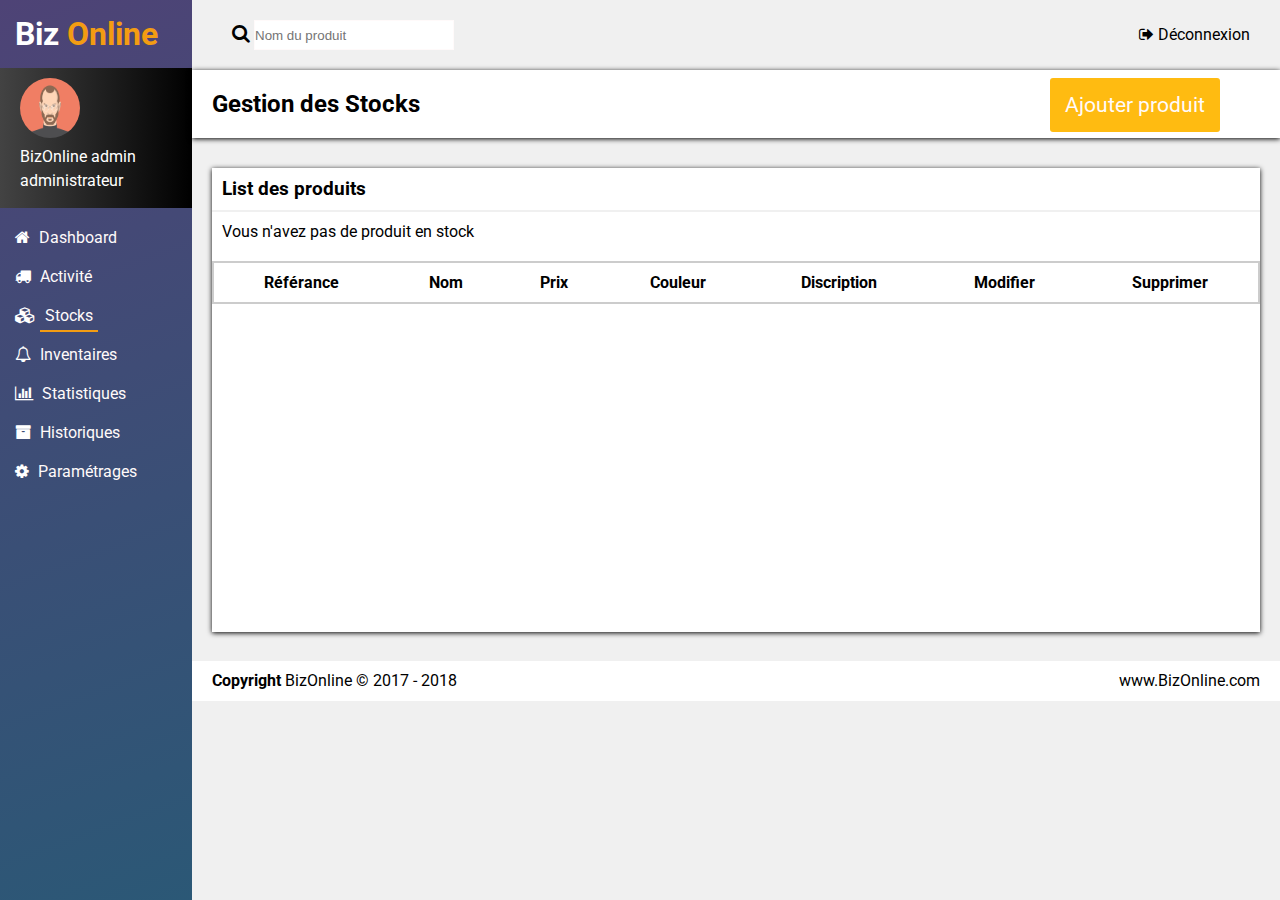
<file: index.html>
<!DOCTYPE html>
<html lang="fr">
    <head>
        <meta charset="UTF-8">
        <title>TP | Gestion des Stocks </title>
        <meta name="viewport" content="width=device-width, initial-scale=1">
        <meta name="description" content="Dashboard Gestion des stocks">
        <link rel="stylesheet" href="assets/css/style.css">
        <link rel="stylesheet" href="https://cdnjs.cloudflare.com/ajax/libs/font-awesome/4.7.0/css/font-awesome.css">
        <link rel="stylesheet" href="https://fonts.googleapis.com/css?family=Roboto:300">
        <script type="text/javascript" src="assets/js/main.js"></script>
    </head>
    <body>
        <!-- header -->
        <header class="header_top">
            <h1>Biz <span>Online</span></h1>
            <div class="avatar">
                <figure>
                    <img src="assets/images/stevejobs-01.jpg" alt="avatar">
                </figure>
                <p>BizOnline admin</p>
                <p>administrateur</p>
            </div>
            <nav>
                <ul>
                    <li><i class="fa fa-home"></i> <a href="#">Dashboard</a></li>
                    <li><i class="fa fa-truck"></i> <a href="#">Activité</a></li>
                    <li><i class="fa fa-cubes"></i> <a class="active" href="#">Stocks</a></li>
                    <li><i class="fa fa-bell-o"></i> <a href="#">Inventaires</a></li>
                    <li><i class="fa fa-bar-chart"></i> <a href="#">Statistiques</a></li>
                    <li><i class="fa fa-archive"></i> <a href="#">Historiques</a></li>
                    <li><i class="fa fa-cog"></i> <a href="#">Paramétrages</a></li>
                </ul>
            </nav>
        </header>

        <!-- wrapper -->
        <div class="wrapper">
            <div class="search_product">
                <label for="search"><i class="fa fa-search" aria-hidden="true"></i></label>
                <input id="search" type="search" placeholder="Nom du produit">
                <div class="disconnect">
                    <i class="fa fa-sign-out" aria-hidden="true"></i>
                    <span>Déconnexion</span>
                </div>
            </div>
            <div class="gst_stock">
                <h2>Gestion des Stocks</h2>
                <a id="show_prod" href="#">Ajouter produit</a>
            </div>
            <!-- modal add product -->
            <div class="modal-content">
                    <h2>Ajouter un Produit</h2>
                    <i class="fa fa-times fa-3x cross" aria-hidden="true"></i>

                <form action="javascript:void(0);" method="post" id="add_product">
                    <label for="product_name">Nom du produit :</label>
                    <input id="product_name" type="text" placeholder=" Ex: toto" required>
                    <br>
                    <label for="product_price">Prix du Produit :</label>
                    <input id="product_price" type="text" placeholder=" Ex: 23 €" required>
                    <br>
                    <label for="product_color">Couleur du Produit :</label>
                    <input id="product_color" type="text" placeholder=" Ex: Rouge">
                    <br>
                    <label for="product_discription">Description du Produit :</label>
                    <textarea id="product_discription" placeholder="Super produit" required></textarea>
                    <br>
                    <input id="send" class="button success" type="submit" value="Ajouter">
                </form>
            </div>

            <!-- modal edit product -->
            <div class="edit_products">
                <h2>Modifier un Produit</h2>
                <i class="fa fa-times fa-3x edit-cross" aria-hidden="true"></i>

                <form action="javascript:void(0);" method="post" id="edit_product">
                    <label for="edit_name">Nom du produit :</label>
                    <input id="edit_name" type="text" placeholder=" Ex: oui oui" required>
                    <br>
                    <label for="edit_price">Prix du Produit :</label>
                    <input id="edit_price" type="text" placeholder=" Ex: 13 €" required>
                    <br>
                    <label for="edit_color">Couleur du Produit :</label>
                    <input id="edit_color" type="text" placeholder=" Ex: Vert">
                    <br>
                    <label for="edit_discription">Description du Produit :</label>
                    <textarea id="edit_discription" placeholder="Super jouet" required></textarea>
                    <br>
                    <input id="edit" class="button modify" type="submit" value="Modifier">
                </form>
            </div>
            <!-- Tableau -->
            <div class="products">
                <h3>List des produits</h3>
                <p id="count"></p>
                <table>
                    <thead>
                        <tr>
                            <th>Référance</th>
                            <th>Nom</th>
                            <th>Prix</th>
                            <th>Couleur</th>
                            <th>Discription</th>
                            <th>Modifier</th>
                            <th>Supprimer</th>
                        </tr>
                    </thead>
                    <tbody id="Product_list">
                    </tbody>
                </table>
            </div>
            <footer>
                <p><strong>Copyright</strong> BizOnline &copy; 2017 - 2018</p>
                <p><a href="#">www.BizOnline.com</a></p>
            </footer>
        </div>
    </body>
</html>
</file>
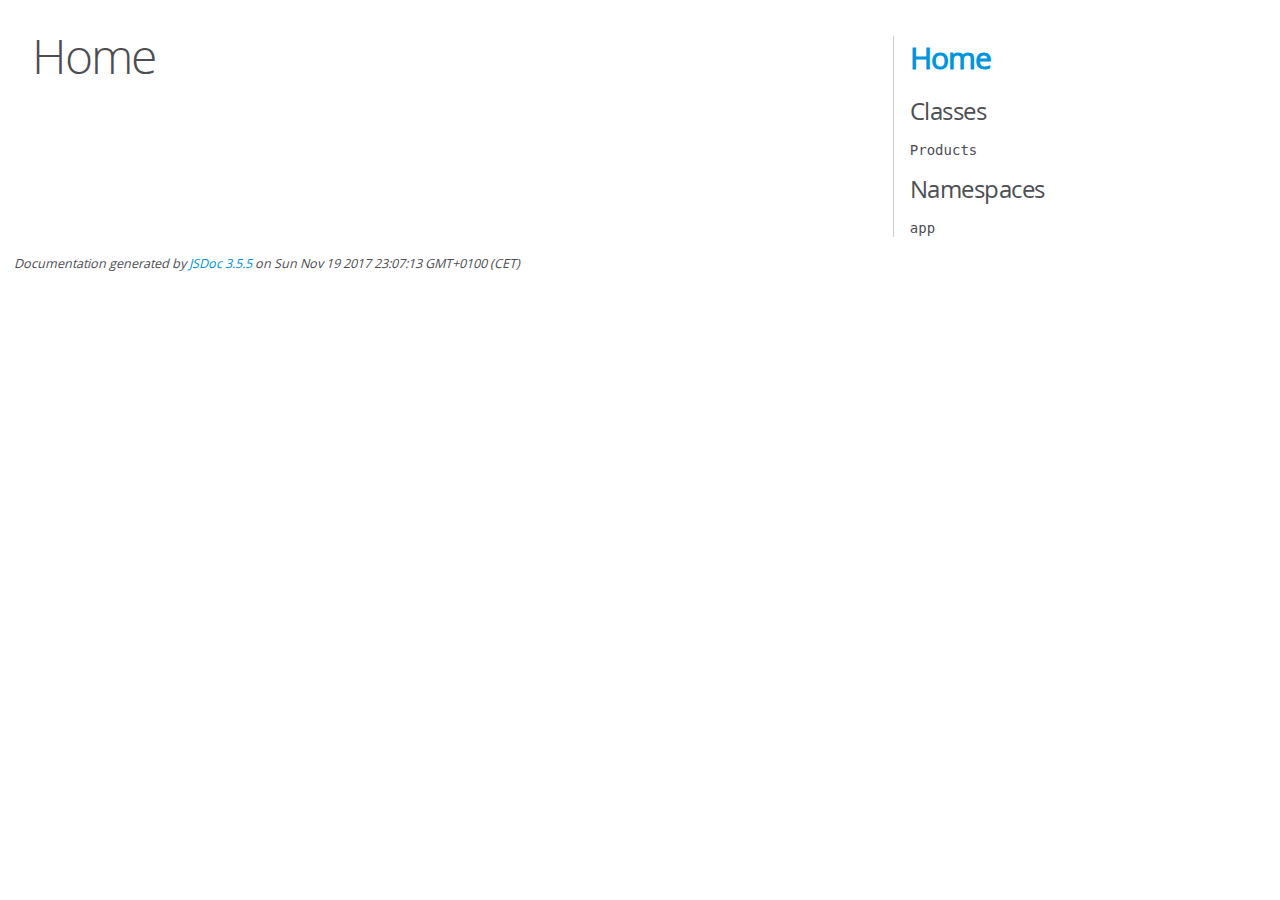
<file: assets/js/doc/index.html>
<!DOCTYPE html>
<html lang="en">
<head>
    <meta charset="utf-8">
    <title>JSDoc: Home</title>

    <script src="scripts/prettify/prettify.js"> </script>
    <script src="scripts/prettify/lang-css.js"> </script>
    <!--[if lt IE 9]>
      <script src="//html5shiv.googlecode.com/svn/trunk/html5.js"></script>
    <![endif]-->
    <link type="text/css" rel="stylesheet" href="styles/prettify-tomorrow.css">
    <link type="text/css" rel="stylesheet" href="styles/jsdoc-default.css">
</head>

<body>

<div id="main">

    <h1 class="page-title">Home</h1>

    



    


    <h3> </h3>










    









</div>

<nav>
    <h2><a href="index.html">Home</a></h2><h3>Classes</h3><ul><li><a href="app.Products.html">Products</a></li></ul><h3>Namespaces</h3><ul><li><a href="app.html">app</a></li></ul>
</nav>

<br class="clear">

<footer>
    Documentation generated by <a href="https://github.com/jsdoc3/jsdoc">JSDoc 3.5.5</a> on Sun Nov 19 2017 23:07:13 GMT+0100 (CET)
</footer>

<script> prettyPrint(); </script>
<script src="scripts/linenumber.js"> </script>
</body>
</html>
</file>
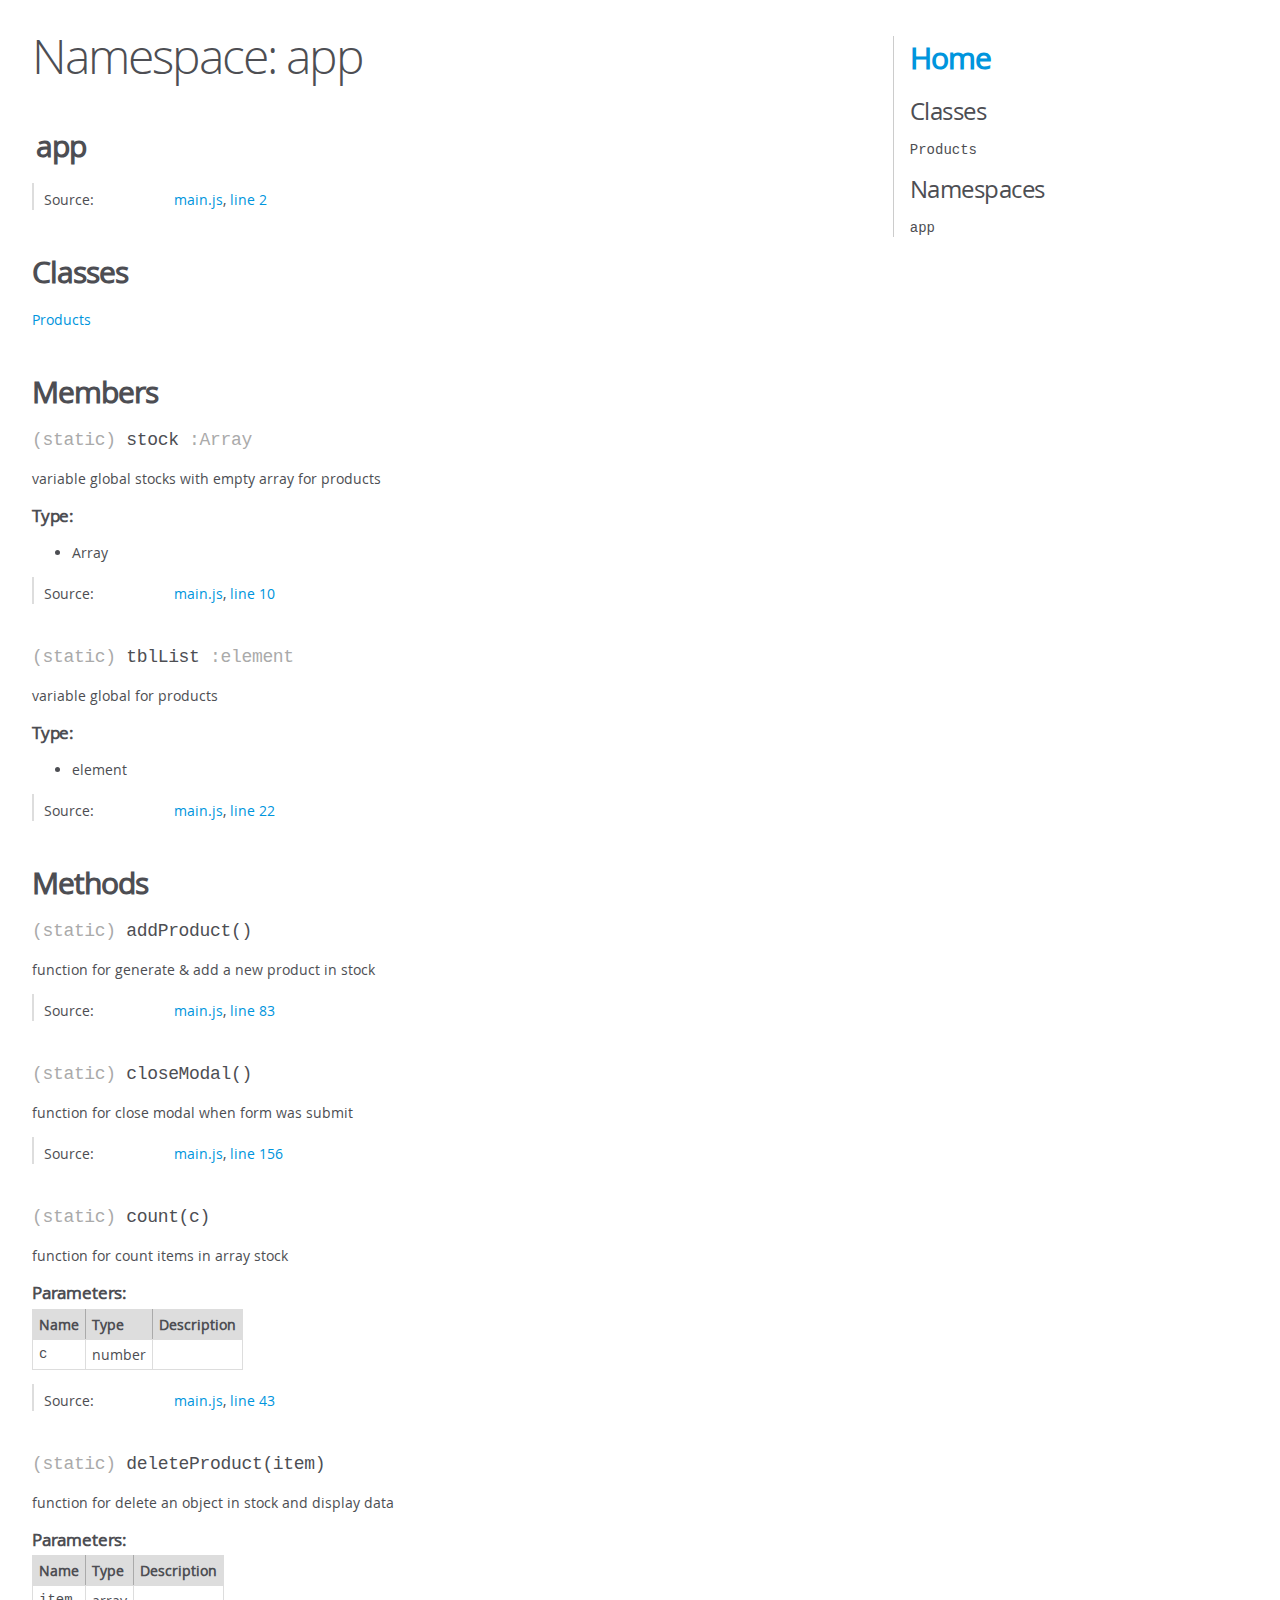
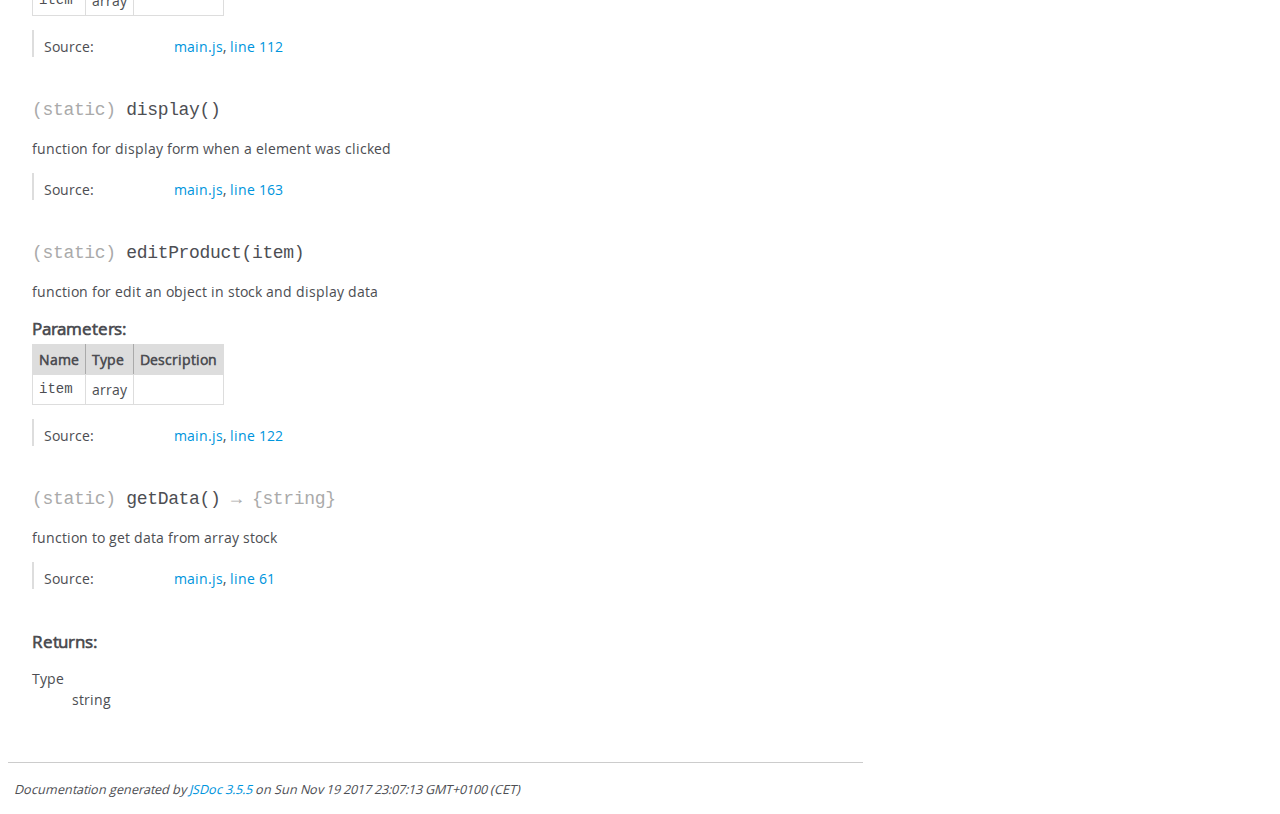
<file: assets/js/doc/app.html>
<!DOCTYPE html>
<html lang="en">
<head>
    <meta charset="utf-8">
    <title>JSDoc: Namespace: app</title>

    <script src="scripts/prettify/prettify.js"> </script>
    <script src="scripts/prettify/lang-css.js"> </script>
    <!--[if lt IE 9]>
      <script src="//html5shiv.googlecode.com/svn/trunk/html5.js"></script>
    <![endif]-->
    <link type="text/css" rel="stylesheet" href="styles/prettify-tomorrow.css">
    <link type="text/css" rel="stylesheet" href="styles/jsdoc-default.css">
</head>

<body>

<div id="main">

    <h1 class="page-title">Namespace: app</h1>

    




<section>

<header>
    
        <h2>app</h2>
        
    
</header>

<article>
    <div class="container-overview">
    
        

        


<dl class="details">

    

    

    

    

    

    

    

    

    

    

    

    

    
    <dt class="tag-source">Source:</dt>
    <dd class="tag-source"><ul class="dummy"><li>
        <a href="main.js.html">main.js</a>, <a href="main.js.html#line2">line 2</a>
    </li></ul></dd>
    

    

    

    
</dl>


        
    
    </div>

    

    

    
        <h3 class="subsection-title">Classes</h3>

        <dl>
            <dt><a href="app.Products.html">Products</a></dt>
            <dd></dd>
        </dl>
    

    

    

    

    
        <h3 class="subsection-title">Members</h3>

        
            
<h4 class="name" id=".stock"><span class="type-signature">(static) </span>stock<span class="type-signature"> :Array</span></h4>




<div class="description">
    variable global stocks with empty array for products
</div>



    <h5>Type:</h5>
    <ul>
        <li>
            
<span class="param-type">Array</span>


        </li>
    </ul>





<dl class="details">

    

    

    

    

    

    

    

    

    

    

    

    

    
    <dt class="tag-source">Source:</dt>
    <dd class="tag-source"><ul class="dummy"><li>
        <a href="main.js.html">main.js</a>, <a href="main.js.html#line10">line 10</a>
    </li></ul></dd>
    

    

    

    
</dl>






        
            
<h4 class="name" id=".tblList"><span class="type-signature">(static) </span>tblList<span class="type-signature"> :element</span></h4>




<div class="description">
    variable global for products
</div>



    <h5>Type:</h5>
    <ul>
        <li>
            
<span class="param-type">element</span>


        </li>
    </ul>





<dl class="details">

    

    

    

    

    

    

    

    

    

    

    

    

    
    <dt class="tag-source">Source:</dt>
    <dd class="tag-source"><ul class="dummy"><li>
        <a href="main.js.html">main.js</a>, <a href="main.js.html#line22">line 22</a>
    </li></ul></dd>
    

    

    

    
</dl>






        
    

    
        <h3 class="subsection-title">Methods</h3>

        
            

    

    
    <h4 class="name" id=".addProduct"><span class="type-signature">(static) </span>addProduct<span class="signature">()</span><span class="type-signature"></span></h4>
    

    



<div class="description">
    function for generate & add a new product in stock
</div>













<dl class="details">

    

    

    

    

    

    

    

    

    

    

    

    

    
    <dt class="tag-source">Source:</dt>
    <dd class="tag-source"><ul class="dummy"><li>
        <a href="main.js.html">main.js</a>, <a href="main.js.html#line83">line 83</a>
    </li></ul></dd>
    

    

    

    
</dl>


















        
            

    

    
    <h4 class="name" id=".closeModal"><span class="type-signature">(static) </span>closeModal<span class="signature">()</span><span class="type-signature"></span></h4>
    

    



<div class="description">
    function for close modal when form was submit
</div>













<dl class="details">

    

    

    

    

    

    

    

    

    

    

    

    

    
    <dt class="tag-source">Source:</dt>
    <dd class="tag-source"><ul class="dummy"><li>
        <a href="main.js.html">main.js</a>, <a href="main.js.html#line156">line 156</a>
    </li></ul></dd>
    

    

    

    
</dl>


















        
            

    

    
    <h4 class="name" id=".count"><span class="type-signature">(static) </span>count<span class="signature">(c)</span><span class="type-signature"></span></h4>
    

    



<div class="description">
    function for count items in array stock
</div>









    <h5>Parameters:</h5>
    

<table class="params">
    <thead>
    <tr>
        
        <th>Name</th>
        

        <th>Type</th>

        

        

        <th class="last">Description</th>
    </tr>
    </thead>

    <tbody>
    

        <tr>
            
                <td class="name"><code>c</code></td>
            

            <td class="type">
            
                
<span class="param-type">number</span>


            
            </td>

            

            

            <td class="description last"></td>
        </tr>

    
    </tbody>
</table>






<dl class="details">

    

    

    

    

    

    

    

    

    

    

    

    

    
    <dt class="tag-source">Source:</dt>
    <dd class="tag-source"><ul class="dummy"><li>
        <a href="main.js.html">main.js</a>, <a href="main.js.html#line43">line 43</a>
    </li></ul></dd>
    

    

    

    
</dl>


















        
            

    

    
    <h4 class="name" id=".deleteProduct"><span class="type-signature">(static) </span>deleteProduct<span class="signature">(item)</span><span class="type-signature"></span></h4>
    

    



<div class="description">
    function for delete an object in stock and display data
</div>









    <h5>Parameters:</h5>
    

<table class="params">
    <thead>
    <tr>
        
        <th>Name</th>
        

        <th>Type</th>

        

        

        <th class="last">Description</th>
    </tr>
    </thead>

    <tbody>
    

        <tr>
            
                <td class="name"><code>item</code></td>
            

            <td class="type">
            
                
<span class="param-type">array</span>


            
            </td>

            

            

            <td class="description last"></td>
        </tr>

    
    </tbody>
</table>






<dl class="details">

    

    

    

    

    

    

    

    

    

    

    

    

    
    <dt class="tag-source">Source:</dt>
    <dd class="tag-source"><ul class="dummy"><li>
        <a href="main.js.html">main.js</a>, <a href="main.js.html#line112">line 112</a>
    </li></ul></dd>
    

    

    

    
</dl>


















        
            

    

    
    <h4 class="name" id=".display"><span class="type-signature">(static) </span>display<span class="signature">()</span><span class="type-signature"></span></h4>
    

    



<div class="description">
    function for display form when a element was clicked
</div>













<dl class="details">

    

    

    

    

    

    

    

    

    

    

    

    

    
    <dt class="tag-source">Source:</dt>
    <dd class="tag-source"><ul class="dummy"><li>
        <a href="main.js.html">main.js</a>, <a href="main.js.html#line163">line 163</a>
    </li></ul></dd>
    

    

    

    
</dl>


















        
            

    

    
    <h4 class="name" id=".editProduct"><span class="type-signature">(static) </span>editProduct<span class="signature">(item)</span><span class="type-signature"></span></h4>
    

    



<div class="description">
    function for edit an object in stock and display data
</div>









    <h5>Parameters:</h5>
    

<table class="params">
    <thead>
    <tr>
        
        <th>Name</th>
        

        <th>Type</th>

        

        

        <th class="last">Description</th>
    </tr>
    </thead>

    <tbody>
    

        <tr>
            
                <td class="name"><code>item</code></td>
            

            <td class="type">
            
                
<span class="param-type">array</span>


            
            </td>

            

            

            <td class="description last"></td>
        </tr>

    
    </tbody>
</table>






<dl class="details">

    

    

    

    

    

    

    

    

    

    

    

    

    
    <dt class="tag-source">Source:</dt>
    <dd class="tag-source"><ul class="dummy"><li>
        <a href="main.js.html">main.js</a>, <a href="main.js.html#line122">line 122</a>
    </li></ul></dd>
    

    

    

    
</dl>


















        
            

    

    
    <h4 class="name" id=".getData"><span class="type-signature">(static) </span>getData<span class="signature">()</span><span class="type-signature"> &rarr; {string}</span></h4>
    

    



<div class="description">
    function to get data from array stock
</div>













<dl class="details">

    

    

    

    

    

    

    

    

    

    

    

    

    
    <dt class="tag-source">Source:</dt>
    <dd class="tag-source"><ul class="dummy"><li>
        <a href="main.js.html">main.js</a>, <a href="main.js.html#line61">line 61</a>
    </li></ul></dd>
    

    

    

    
</dl>













<h5>Returns:</h5>

        


<dl>
    <dt>
        Type
    </dt>
    <dd>
        
<span class="param-type">string</span>


    </dd>
</dl>

    





        
    

    

    
</article>

</section>




</div>

<nav>
    <h2><a href="index.html">Home</a></h2><h3>Classes</h3><ul><li><a href="app.Products.html">Products</a></li></ul><h3>Namespaces</h3><ul><li><a href="app.html">app</a></li></ul>
</nav>

<br class="clear">

<footer>
    Documentation generated by <a href="https://github.com/jsdoc3/jsdoc">JSDoc 3.5.5</a> on Sun Nov 19 2017 23:07:13 GMT+0100 (CET)
</footer>

<script> prettyPrint(); </script>
<script src="scripts/linenumber.js"> </script>
</body>
</html>
</file>
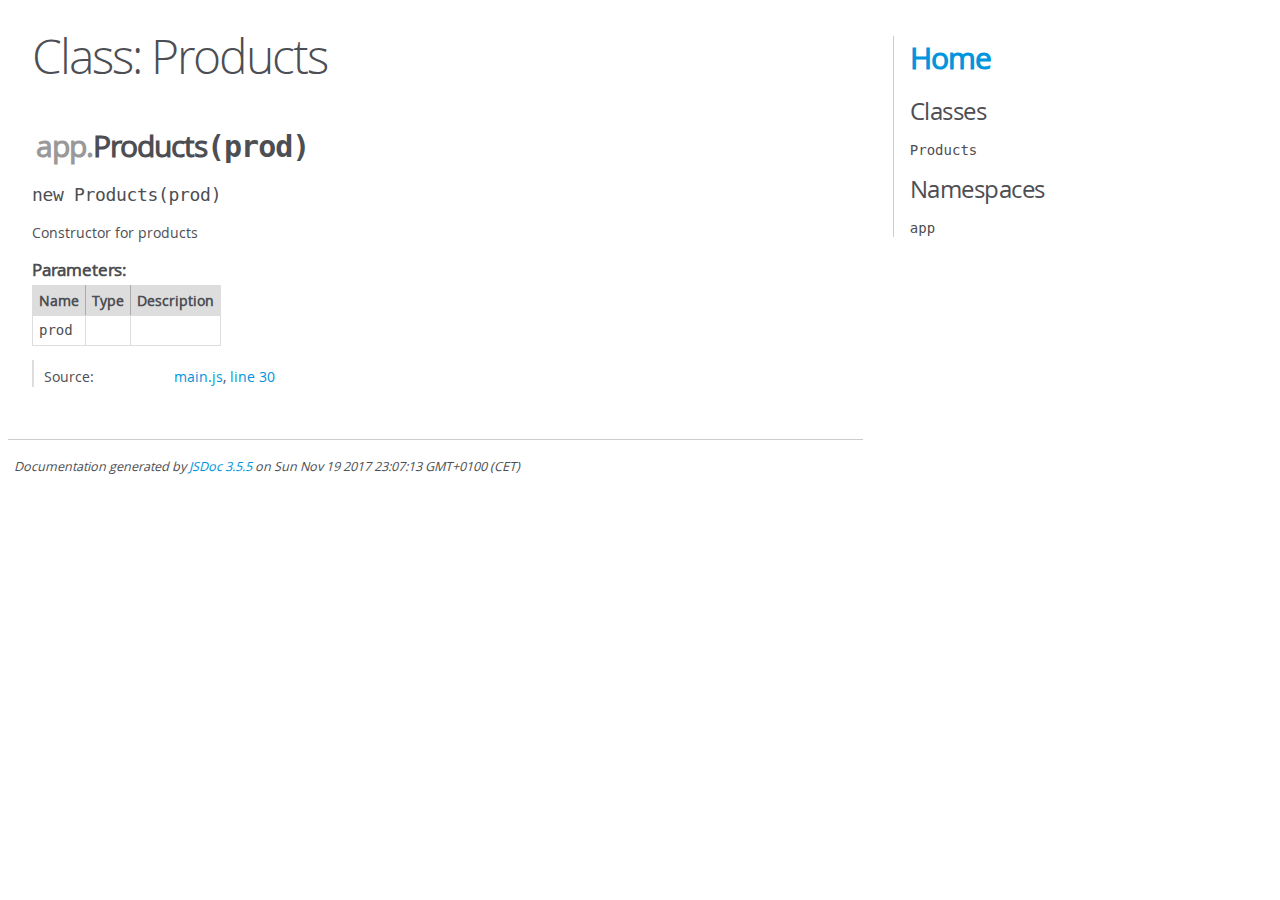
<file: assets/js/doc/app.Products.html>
<!DOCTYPE html>
<html lang="en">
<head>
    <meta charset="utf-8">
    <title>JSDoc: Class: Products</title>

    <script src="scripts/prettify/prettify.js"> </script>
    <script src="scripts/prettify/lang-css.js"> </script>
    <!--[if lt IE 9]>
      <script src="//html5shiv.googlecode.com/svn/trunk/html5.js"></script>
    <![endif]-->
    <link type="text/css" rel="stylesheet" href="styles/prettify-tomorrow.css">
    <link type="text/css" rel="stylesheet" href="styles/jsdoc-default.css">
</head>

<body>

<div id="main">

    <h1 class="page-title">Class: Products</h1>

    




<section>

<header>
    
        <h2><span class="attribs"><span class="type-signature"></span></span>
            <span class="ancestors"><a href="app.html">app</a>.</span>Products<span class="signature">(prod)</span><span class="type-signature"></span></h2>
        
    
</header>

<article>
    <div class="container-overview">
    
        

    

    
    <h4 class="name" id="Products"><span class="type-signature"></span>new Products<span class="signature">(prod)</span><span class="type-signature"></span></h4>
    

    



<div class="description">
    Constructor for products
</div>









    <h5>Parameters:</h5>
    

<table class="params">
    <thead>
    <tr>
        
        <th>Name</th>
        

        <th>Type</th>

        

        

        <th class="last">Description</th>
    </tr>
    </thead>

    <tbody>
    

        <tr>
            
                <td class="name"><code>prod</code></td>
            

            <td class="type">
            
            </td>

            

            

            <td class="description last"></td>
        </tr>

    
    </tbody>
</table>






<dl class="details">

    

    

    

    

    

    

    

    

    

    

    

    

    
    <dt class="tag-source">Source:</dt>
    <dd class="tag-source"><ul class="dummy"><li>
        <a href="main.js.html">main.js</a>, <a href="main.js.html#line30">line 30</a>
    </li></ul></dd>
    

    

    

    
</dl>


















    
    </div>

    

    

    

    

    

    

    

    

    

    
</article>

</section>




</div>

<nav>
    <h2><a href="index.html">Home</a></h2><h3>Classes</h3><ul><li><a href="app.Products.html">Products</a></li></ul><h3>Namespaces</h3><ul><li><a href="app.html">app</a></li></ul>
</nav>

<br class="clear">

<footer>
    Documentation generated by <a href="https://github.com/jsdoc3/jsdoc">JSDoc 3.5.5</a> on Sun Nov 19 2017 23:07:13 GMT+0100 (CET)
</footer>

<script> prettyPrint(); </script>
<script src="scripts/linenumber.js"> </script>
</body>
</html>
</file>
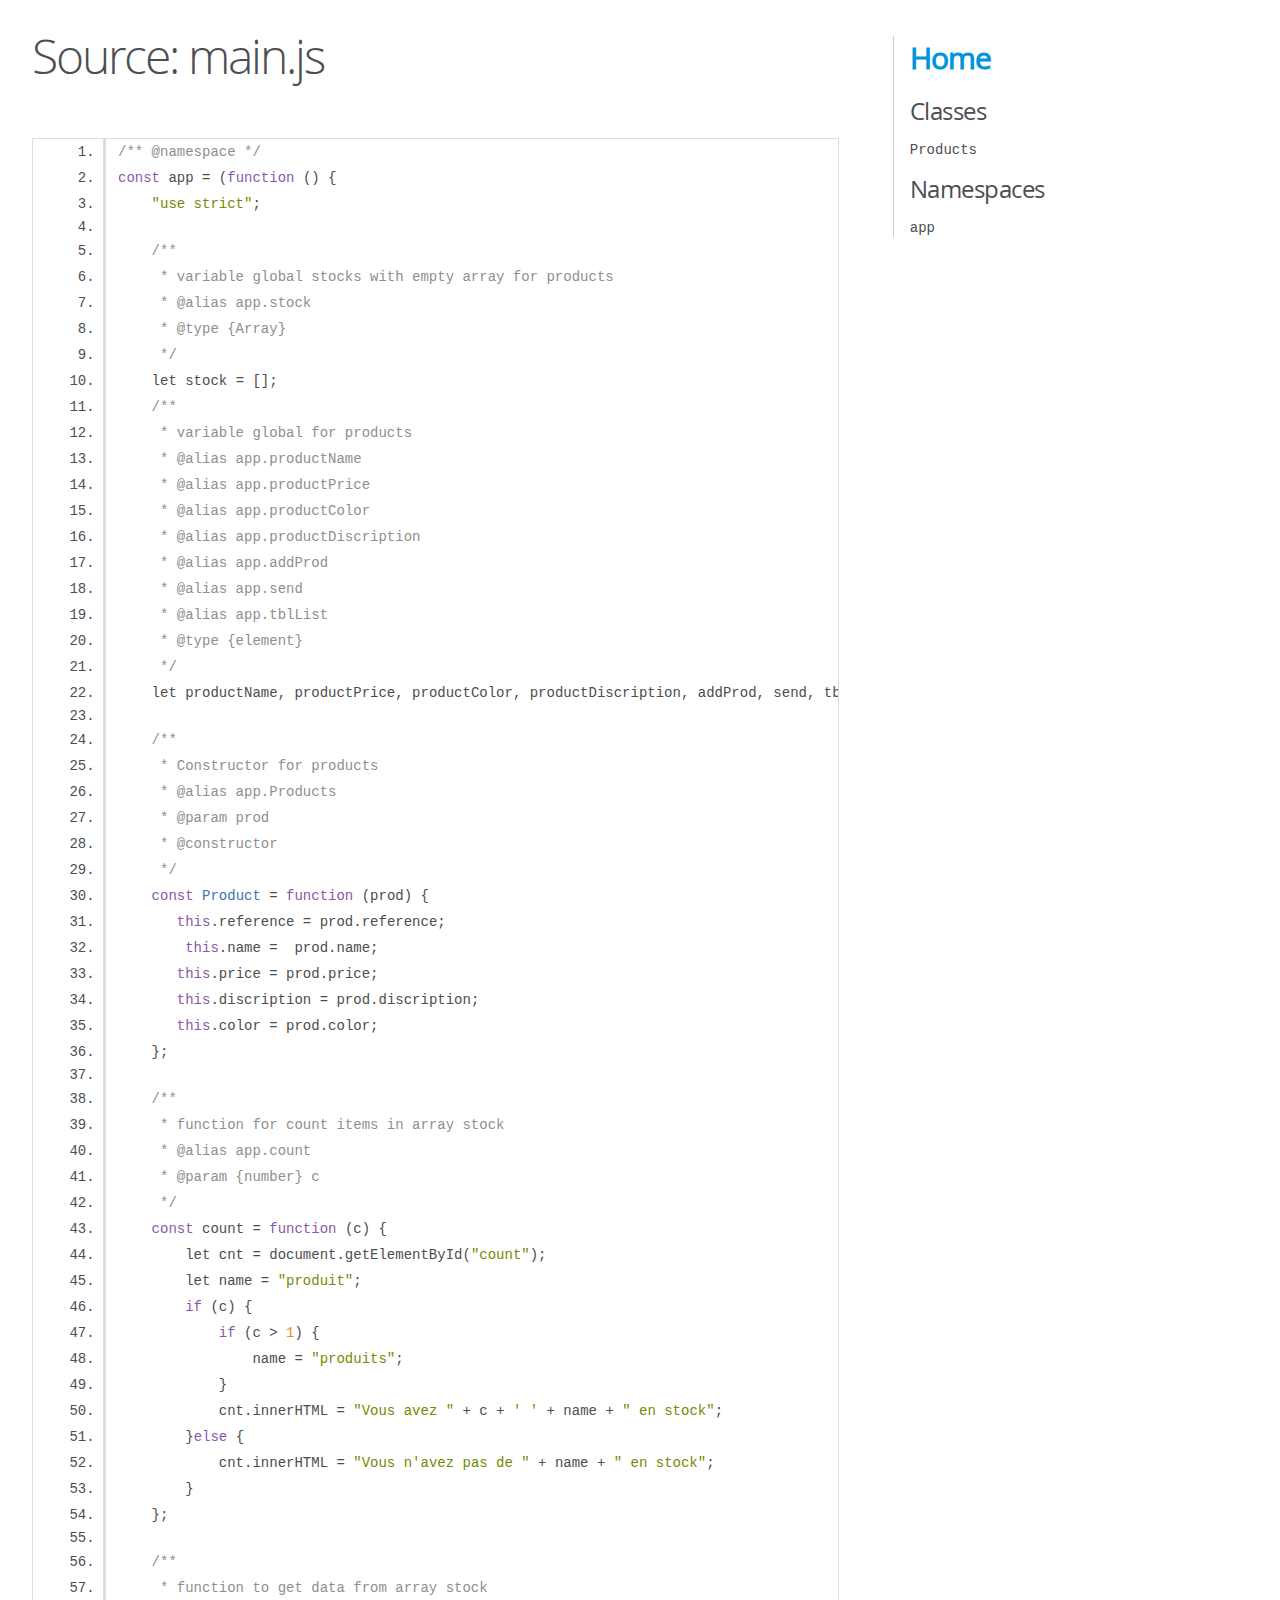
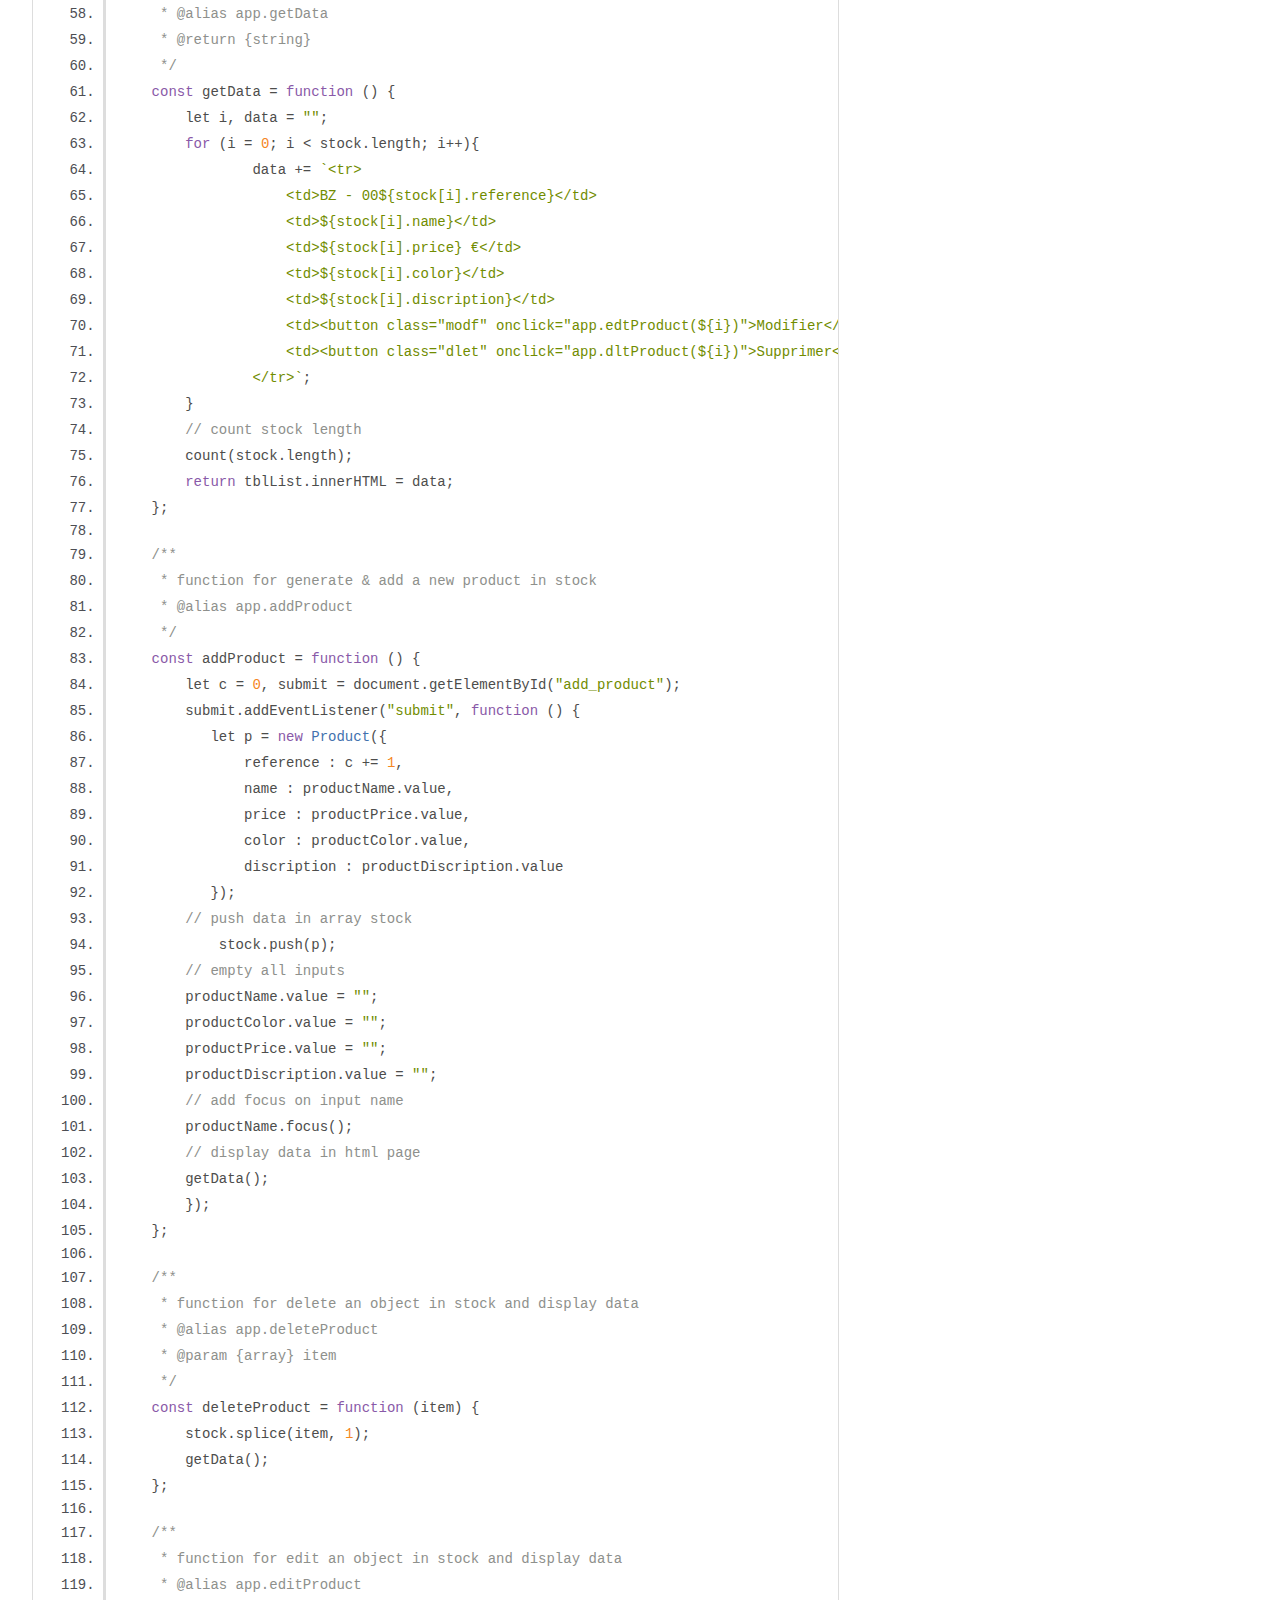
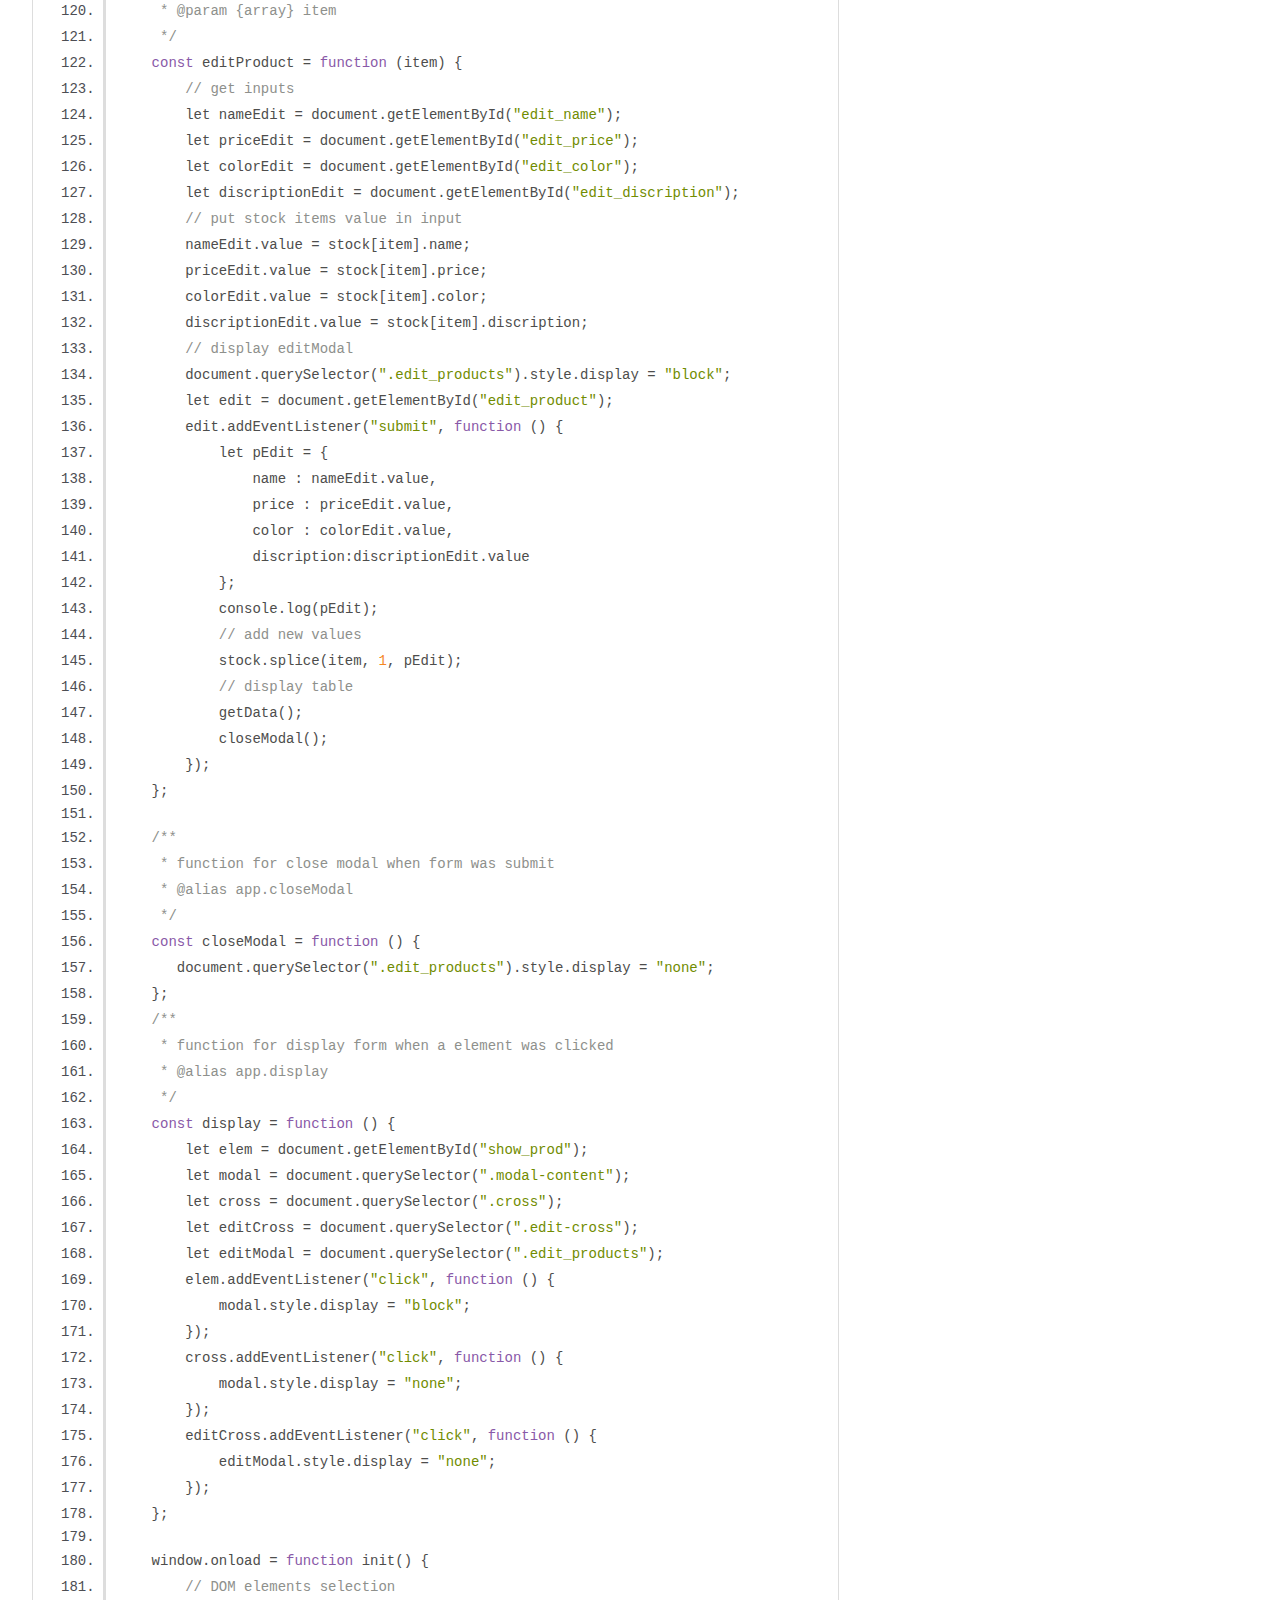
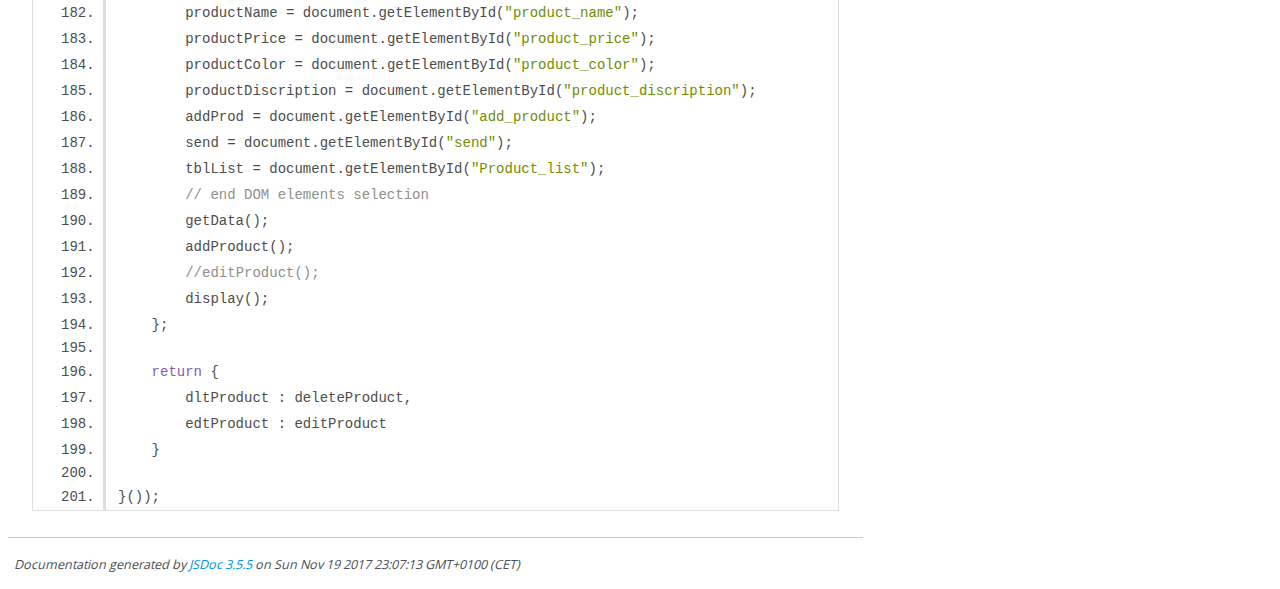
<file: assets/js/doc/main.js.html>
<!DOCTYPE html>
<html lang="en">
<head>
    <meta charset="utf-8">
    <title>JSDoc: Source: main.js</title>

    <script src="scripts/prettify/prettify.js"> </script>
    <script src="scripts/prettify/lang-css.js"> </script>
    <!--[if lt IE 9]>
      <script src="//html5shiv.googlecode.com/svn/trunk/html5.js"></script>
    <![endif]-->
    <link type="text/css" rel="stylesheet" href="styles/prettify-tomorrow.css">
    <link type="text/css" rel="stylesheet" href="styles/jsdoc-default.css">
</head>

<body>

<div id="main">

    <h1 class="page-title">Source: main.js</h1>

    



    
    <section>
        <article>
            <pre class="prettyprint source linenums"><code>/** @namespace */
const app = (function () {
    "use strict";

    /**
     * variable global stocks with empty array for products
     * @alias app.stock
     * @type {Array}
     */
    let stock = [];
    /**
     * variable global for products
     * @alias app.productName
     * @alias app.productPrice
     * @alias app.productColor
     * @alias app.productDiscription
     * @alias app.addProd
     * @alias app.send
     * @alias app.tblList
     * @type {element}
     */
    let productName, productPrice, productColor, productDiscription, addProd, send, tblList;

    /**
     * Constructor for products
     * @alias app.Products
     * @param prod
     * @constructor
     */
    const Product = function (prod) {
       this.reference = prod.reference;
        this.name =  prod.name;
       this.price = prod.price;
       this.discription = prod.discription;
       this.color = prod.color;
    };

    /**
     * function for count items in array stock
     * @alias app.count
     * @param {number} c
     */
    const count = function (c) {
        let cnt = document.getElementById("count");
        let name = "produit";
        if (c) {
            if (c > 1) {
                name = "produits";
            }
            cnt.innerHTML = "Vous avez " + c + ' ' + name + " en stock";
        }else {
            cnt.innerHTML = "Vous n'avez pas de " + name + " en stock";
        }
    };

    /**
     * function to get data from array stock
     * @alias app.getData
     * @return {string}
     */
    const getData = function () {
        let i, data = "";
        for (i = 0; i &lt; stock.length; i++){
                data += `&lt;tr>
                    &lt;td>BZ - 00${stock[i].reference}&lt;/td>
                    &lt;td>${stock[i].name}&lt;/td>
                    &lt;td>${stock[i].price} €&lt;/td>
                    &lt;td>${stock[i].color}&lt;/td>
                    &lt;td>${stock[i].discription}&lt;/td>
                    &lt;td>&lt;button class="modf" onclick="app.edtProduct(${i})">Modifier&lt;/button>&lt;/td>
                    &lt;td>&lt;button class="dlet" onclick="app.dltProduct(${i})">Supprimer&lt;/button>&lt;/td>
                &lt;/tr>`;
        }
        // count stock length
        count(stock.length);
        return tblList.innerHTML = data;
    };

    /**
     * function for generate &amp; add a new product in stock
     * @alias app.addProduct
     */
    const addProduct = function () {
        let c = 0, submit = document.getElementById("add_product");
        submit.addEventListener("submit", function () {
           let p = new Product({
               reference : c += 1,
               name : productName.value,
               price : productPrice.value,
               color : productColor.value,
               discription : productDiscription.value
           });
        // push data in array stock
            stock.push(p);
        // empty all inputs
        productName.value = "";
        productColor.value = "";
        productPrice.value = "";
        productDiscription.value = "";
        // add focus on input name
        productName.focus();
        // display data in html page
        getData();
        });
    };

    /**
     * function for delete an object in stock and display data
     * @alias app.deleteProduct
     * @param {array} item
     */
    const deleteProduct = function (item) {
        stock.splice(item, 1);
        getData();
    };

    /**
     * function for edit an object in stock and display data
     * @alias app.editProduct
     * @param {array} item
     */
    const editProduct = function (item) {
        // get inputs
        let nameEdit = document.getElementById("edit_name");
        let priceEdit = document.getElementById("edit_price");
        let colorEdit = document.getElementById("edit_color");
        let discriptionEdit = document.getElementById("edit_discription");
        // put stock items value in input
        nameEdit.value = stock[item].name;
        priceEdit.value = stock[item].price;
        colorEdit.value = stock[item].color;
        discriptionEdit.value = stock[item].discription;
        // display editModal
        document.querySelector(".edit_products").style.display = "block";
        let edit = document.getElementById("edit_product");
        edit.addEventListener("submit", function () {
            let pEdit = {
                name : nameEdit.value,
                price : priceEdit.value,
                color : colorEdit.value,
                discription:discriptionEdit.value
            };
            console.log(pEdit);
            // add new values
            stock.splice(item, 1, pEdit);
            // display table
            getData();
            closeModal();
        });
    };

    /**
     * function for close modal when form was submit
     * @alias app.closeModal
     */
    const closeModal = function () {
       document.querySelector(".edit_products").style.display = "none";
    };
    /**
     * function for display form when a element was clicked
     * @alias app.display
     */
    const display = function () {
        let elem = document.getElementById("show_prod");
        let modal = document.querySelector(".modal-content");
        let cross = document.querySelector(".cross");
        let editCross = document.querySelector(".edit-cross");
        let editModal = document.querySelector(".edit_products");
        elem.addEventListener("click", function () {
            modal.style.display = "block";
        });
        cross.addEventListener("click", function () {
            modal.style.display = "none";
        });
        editCross.addEventListener("click", function () {
            editModal.style.display = "none";
        });
    };

    window.onload = function init() {
        // DOM elements selection
        productName = document.getElementById("product_name");
        productPrice = document.getElementById("product_price");
        productColor = document.getElementById("product_color");
        productDiscription = document.getElementById("product_discription");
        addProd = document.getElementById("add_product");
        send = document.getElementById("send");
        tblList = document.getElementById("Product_list");
        // end DOM elements selection
        getData();
        addProduct();
        //editProduct();
        display();
    };

    return {
        dltProduct : deleteProduct,
        edtProduct : editProduct
    }

}());</code></pre>
        </article>
    </section>




</div>

<nav>
    <h2><a href="index.html">Home</a></h2><h3>Classes</h3><ul><li><a href="app.Products.html">Products</a></li></ul><h3>Namespaces</h3><ul><li><a href="app.html">app</a></li></ul>
</nav>

<br class="clear">

<footer>
    Documentation generated by <a href="https://github.com/jsdoc3/jsdoc">JSDoc 3.5.5</a> on Sun Nov 19 2017 23:07:13 GMT+0100 (CET)
</footer>

<script> prettyPrint(); </script>
<script src="scripts/linenumber.js"> </script>
</body>
</html>
</file>
<file: assets/css/style.css>
/*------ General ------*/
* {
    margin: 0;
    padding: 0;
    box-sizing: border-box;
}
body {
    background-color: #F0F0F0;
    font-family: 'Roboto', sans-serif;
}
form {
    width: 100%;
}
label {
    font-size: 1.2rem;
    margin-left: 20px;
}
input, textarea {
    width: 97%;
    height: 40px;
    margin: 10px 10px;
}
textarea {
    height: 60px;
}
ul li {
    list-style-type: none;
    padding-top: 20px;
    padding-left: 15px;
}
ul li a {
    text-decoration: none;
    color: snow;
    padding: 5px;
}
ul li a:hover {
    border-bottom: 1px solid #f39c12;
}
/*------ Header ------*/
.header_top{
    height: 100vh;
    width: 15%;
    background-image: linear-gradient(-20deg, #2b5876 0%, #4e4376 100%);
    color: #fff;
    float: left;
}
.header_top h1 {
    padding: 15px;
}
.header_top h1 span {
    color: #f39c12;
    text-align: center;
}
div.avatar {
    height: 140px;
    width: 100%;
    padding: 0;
    background-image: linear-gradient(to right, #434343 0%, black 100%);
}
div.avatar p {
    margin-left: 20px;
    padding-top: 5px;
}
figure img {
    height: 60px;
    width: 60px;
    margin: 10px 0 0 20px;
    border-radius: 50%;
}
.active {
    border-bottom: solid 2px #f39c12;
}
/*------ Wrapper ------*/
div.wrapper{
  height: 100vh;
  float: left;
  width: 85%;
}
/*------ Search barre + disconnect -------*/
.search_product {
    padding: 20px;
    width: 100%;
    background-color: #F0F0F0;
}
#search {
    height: 30px;
    width: 200px;
    margin: 0;
    border: 1px solid snow;
}
.disconnect {
    float: right;
    padding: 5px 10px 0 0;
}
/*------ Section add new product ------*/
.gst_stock {
    background-color: #fff;
    padding: 20px;
    box-shadow: 0 1px 5px #000;
}
.gst_stock h2 {
    display: inline-block;
}
.gst_stock a {
    float: right;
    padding: 15px;
    margin-top: -12px;
    margin-right: 40px;
    color: snow;
    font-size: 1.3rem;
    text-decoration: none;
    background-color: #FB1;
    border-radius: 3px;
}
.gst_stock a:hover {
    opacity: 0.6;
}
/*------- Modal add products -------*/
.modal-content {
    position: absolute;
    background-color: rgba(0,0,0,0.7);
    color: snow;
    left: 50%;
    top: 50%;
    width: 700px;
    height: auto;
    margin-top: -259px;
    margin-left: -363px;
    border-radius: 5px;
    display: none;
    animation: slideIn 700ms backwards;
    -webkit-animation: slideIn 700ms backwards;
    -moz-animation: slideIn 700ms backwards;
    -o-animation: slideIn 700ms backwards;
    animation-timing-function: cubic-bezier(.88,1.85,.79,.69);
    -webkit-animation-timing-function: cubic-bezier(.88,1.85,.79,.69);
    -moz-animation-timing-function: cubic-bezier(.88,1.85,.79,.69);
    -o-animation-timing-function: cubic-bezier(.88,1.85,.79,.69);
}
.modal-content h2 {
    padding: 10px 20px 5px;
    font-size: 28px;
    display: inline-block;
}
.modal-content i {
    float: right;
    color: #e74c3c;
    font-weight: 300;
    margin: 5px 5px 0;
    padding: 0 5px;
    cursor: pointer;
    background-color: #fff;
    border-radius: 50%;
}
.modal-content .button {
    padding: 10px 30px;
    border-radius: 3px;
    font-size: 14px;
    font-weight: 400;
    color: white;
    border: none;
    text-transform: uppercase;
    width: 160px;
    float: right;
}
.modal-content .button.success {
    background-color: #2ecc71;
    cursor: pointer;
    margin-right: 40px;
}
/*------ Modal edit product ------*/
.edit_products {
    display: none;
    position: absolute;
    background-color: rgba(0,0,0,0.7);
    color: snow;
    left: 50%;
    top: 50%;
    width: 700px;
    height: auto;
    margin-top: -259px;
    margin-left: -363px;
    border-radius: 5px;
    animation: slideIn 700ms backwards;
    -webkit-animation: slideIn 700ms backwards;
    -moz-animation: slideIn 700ms backwards;
    -o-animation: slideIn 700ms backwards;
    animation-timing-function: cubic-bezier(.88,1.85,.79,.69);
    -webkit-animation-timing-function: cubic-bezier(.88,1.85,.79,.69);
    -moz-animation-timing-function: cubic-bezier(.88,1.85,.79,.69);
    -o-animation-timing-function: cubic-bezier(.88,1.85,.79,.69);
}
.edit_products h2 {
    display: inline-block;
    padding: 15px 0 15px 20px;
}
.edit_products i {
    float: right;
    color: #e74c3c;
    padding: 0 5px;
    border-radius: 50%;
    background-color: #fff;
    cursor: pointer;
    margin: 10px 10px 0 0;
}
input.modify {
    padding: 10px 30px;
    border-radius: 3px;
    font-size: 14px;
    font-weight: 400;
    color: white;
    border: none;
    text-transform: uppercase;
    width: 160px;
    float: right;
    margin-right: 265px;
    background-color: #2ecc71;
    cursor: pointer;
}
/*---- Section fetch Products ----*/
.products {
    margin: 30px 20px 29px;
    height: 464px;
    background-color: #fff;
    overflow: auto;
    box-shadow: 0 1px 5px #000;
}
.products h3 {
    padding: 10px;
    border-bottom: 2px solid #F0F0F0;
}
.products p {
    display: inline-block;
    width: 100%;
    height: auto;
    padding: 10px;
}
/*----- Table -----*/
table {
    width: 100%;
    height: auto;
    border: 2px solid #ccc;
    margin: 10px auto 0;
    border-collapse: collapse;
}
th, td {
    padding: 10px 20px;
    height: 100%;
    text-align: center;
}
th {
    border-bottom: 1px solid #ccc;
}
td:nth-last-child(1){
    padding: 0;
    border: 1px solid;
}
td:nth-last-child(2){
    padding: 0;
    border: 1px solid;
}
tr {
    background-color: #fff;
}
tr:nth-child(even) {
    background-color: #ECEEEF;
}
.modf {
    width: 100%;
    padding: 10px 0;
    cursor: pointer;
    border: none;
    color: snow;
    font-size: 1rem;
    border-radius: 0;
    background-color: #EA962B;
}
.dlet {
    width: 100%;
    border: none;
    font-size: 1rem;
    cursor: pointer;
    color: snow;
    padding: 10px 0;
    border-radius: 0;
    background-color: #e74c3c;
}
/*---- Footer ----*/
footer {
    width: 100%;
    height: 40px;
    background: #fff;
}
footer>p {
    display: inline-block;
    padding: 0 20px;
    line-height: 40px;
}
footer>p:last-child {
    float: right;
}
footer>p:last-child a {
    text-decoration: none;
    color: #000;
}
/*------ Keyframes ------*/
@keyframes slideIn {
    0%{
        top: 50%;
        left: -50%;
    }
    100%{
        top: 50%;
        left: 50%;
    }
}
@-moz-keyframes slideIn {
    0%{
        top: 50%;
        left: -50%;
    }
    100%{
        top: 50%;
        left: 50%;
    }
}
@-o-keyframes slideIn {
    0%{
        top: 50%;
        left: -50%;
    }
    100%{
        top: 50%;
        left: 50%;
    }
}
@-webkit-keyframes slideIn {
    0%{
        top: 50%;
        left: -50%;
    }
    100%{
        top: 50%;
        left: 50%;
    }
}
</file>
<file: assets/js/doc/styles/prettify-tomorrow.css>
/* Tomorrow Theme */
/* Original theme - https://github.com/chriskempson/tomorrow-theme */
/* Pretty printing styles. Used with prettify.js. */
/* SPAN elements with the classes below are added by prettyprint. */
/* plain text */
.pln {
  color: #4d4d4c; }

@media screen {
  /* string content */
  .str {
    color: #718c00; }

  /* a keyword */
  .kwd {
    color: #8959a8; }

  /* a comment */
  .com {
    color: #8e908c; }

  /* a type name */
  .typ {
    color: #4271ae; }

  /* a literal value */
  .lit {
    color: #f5871f; }

  /* punctuation */
  .pun {
    color: #4d4d4c; }

  /* lisp open bracket */
  .opn {
    color: #4d4d4c; }

  /* lisp close bracket */
  .clo {
    color: #4d4d4c; }

  /* a markup tag name */
  .tag {
    color: #c82829; }

  /* a markup attribute name */
  .atn {
    color: #f5871f; }

  /* a markup attribute value */
  .atv {
    color: #3e999f; }

  /* a declaration */
  .dec {
    color: #f5871f; }

  /* a variable name */
  .var {
    color: #c82829; }

  /* a function name */
  .fun {
    color: #4271ae; } }
/* Use higher contrast and text-weight for printable form. */
@media print, projection {
  .str {
    color: #060; }

  .kwd {
    color: #006;
    font-weight: bold; }

  .com {
    color: #600;
    font-style: italic; }

  .typ {
    color: #404;
    font-weight: bold; }

  .lit {
    color: #044; }

  .pun, .opn, .clo {
    color: #440; }

  .tag {
    color: #006;
    font-weight: bold; }

  .atn {
    color: #404; }

  .atv {
    color: #060; } }
/* Style */
/*
pre.prettyprint {
  background: white;
  font-family: Consolas, Monaco, 'Andale Mono', monospace;
  font-size: 12px;
  line-height: 1.5;
  border: 1px solid #ccc;
  padding: 10px; }
*/

/* Specify class=linenums on a pre to get line numbering */
ol.linenums {
  margin-top: 0;
  margin-bottom: 0; }

/* IE indents via margin-left */
li.L0,
li.L1,
li.L2,
li.L3,
li.L4,
li.L5,
li.L6,
li.L7,
li.L8,
li.L9 {
  /* */ }

/* Alternate shading for lines */
li.L1,
li.L3,
li.L5,
li.L7,
li.L9 {
  /* */ }
</file>
<file: assets/js/doc/styles/jsdoc-default.css>
@font-face {
    font-family: 'Open Sans';
    font-weight: normal;
    font-style: normal;
    src: url('../fonts/OpenSans-Regular-webfont.eot');
    src:
        local('Open Sans'),
        local('OpenSans'),
        url('../fonts/OpenSans-Regular-webfont.eot?#iefix') format('embedded-opentype'),
        url('../fonts/OpenSans-Regular-webfont.woff') format('woff'),
        url('../fonts/OpenSans-Regular-webfont.svg#open_sansregular') format('svg');
}

@font-face {
    font-family: 'Open Sans Light';
    font-weight: normal;
    font-style: normal;
    src: url('../fonts/OpenSans-Light-webfont.eot');
    src:
        local('Open Sans Light'),
        local('OpenSans Light'),
        url('../fonts/OpenSans-Light-webfont.eot?#iefix') format('embedded-opentype'),
        url('../fonts/OpenSans-Light-webfont.woff') format('woff'),
        url('../fonts/OpenSans-Light-webfont.svg#open_sanslight') format('svg');
}

html
{
    overflow: auto;
    background-color: #fff;
    font-size: 14px;
}

body
{
    font-family: 'Open Sans', sans-serif;
    line-height: 1.5;
    color: #4d4e53;
    background-color: white;
}

a, a:visited, a:active {
    color: #0095dd;
    text-decoration: none;
}

a:hover {
    text-decoration: underline;
}

header
{
    display: block;
    padding: 0px 4px;
}

tt, code, kbd, samp {
    font-family: Consolas, Monaco, 'Andale Mono', monospace;
}

.class-description {
    font-size: 130%;
    line-height: 140%;
    margin-bottom: 1em;
    margin-top: 1em;
}

.class-description:empty {
    margin: 0;
}

#main {
    float: left;
    width: 70%;
}

article dl {
    margin-bottom: 40px;
}

article img {
  max-width: 100%;
}

section
{
    display: block;
    background-color: #fff;
    padding: 12px 24px;
    border-bottom: 1px solid #ccc;
    margin-right: 30px;
}

.variation {
    display: none;
}

.signature-attributes {
    font-size: 60%;
    color: #aaa;
    font-style: italic;
    font-weight: lighter;
}

nav
{
    display: block;
    float: right;
    margin-top: 28px;
    width: 30%;
    box-sizing: border-box;
    border-left: 1px solid #ccc;
    padding-left: 16px;
}

nav ul {
    font-family: 'Lucida Grande', 'Lucida Sans Unicode', arial, sans-serif;
    font-size: 100%;
    line-height: 17px;
    padding: 0;
    margin: 0;
    list-style-type: none;
}

nav ul a, nav ul a:visited, nav ul a:active {
    font-family: Consolas, Monaco, 'Andale Mono', monospace;
    line-height: 18px;
    color: #4D4E53;
}

nav h3 {
    margin-top: 12px;
}

nav li {
    margin-top: 6px;
}

footer {
    display: block;
    padding: 6px;
    margin-top: 12px;
    font-style: italic;
    font-size: 90%;
}

h1, h2, h3, h4 {
    font-weight: 200;
    margin: 0;
}

h1
{
    font-family: 'Open Sans Light', sans-serif;
    font-size: 48px;
    letter-spacing: -2px;
    margin: 12px 24px 20px;
}

h2, h3.subsection-title
{
    font-size: 30px;
    font-weight: 700;
    letter-spacing: -1px;
    margin-bottom: 12px;
}

h3
{
    font-size: 24px;
    letter-spacing: -0.5px;
    margin-bottom: 12px;
}

h4
{
    font-size: 18px;
    letter-spacing: -0.33px;
    margin-bottom: 12px;
    color: #4d4e53;
}

h5, .container-overview .subsection-title
{
    font-size: 120%;
    font-weight: bold;
    letter-spacing: -0.01em;
    margin: 8px 0 3px 0;
}

h6
{
    font-size: 100%;
    letter-spacing: -0.01em;
    margin: 6px 0 3px 0;
    font-style: italic;
}

table
{
    border-spacing: 0;
    border: 0;
    border-collapse: collapse;
}

td, th
{
    border: 1px solid #ddd;
    margin: 0px;
    text-align: left;
    vertical-align: top;
    padding: 4px 6px;
    display: table-cell;
}

thead tr
{
    background-color: #ddd;
    font-weight: bold;
}

th { border-right: 1px solid #aaa; }
tr > th:last-child { border-right: 1px solid #ddd; }

.ancestors, .attribs { color: #999; }
.ancestors a, .attribs a
{
    color: #999 !important;
    text-decoration: none;
}

.clear
{
    clear: both;
}

.important
{
    font-weight: bold;
    color: #950B02;
}

.yes-def {
    text-indent: -1000px;
}

.type-signature {
    color: #aaa;
}

.name, .signature {
    font-family: Consolas, Monaco, 'Andale Mono', monospace;
}

.details { margin-top: 14px; border-left: 2px solid #DDD; }
.details dt { width: 120px; float: left; padding-left: 10px;  padding-top: 6px; }
.details dd { margin-left: 70px; }
.details ul { margin: 0; }
.details ul { list-style-type: none; }
.details li { margin-left: 30px; padding-top: 6px; }
.details pre.prettyprint { margin: 0 }
.details .object-value { padding-top: 0; }

.description {
    margin-bottom: 1em;
    margin-top: 1em;
}

.code-caption
{
    font-style: italic;
    font-size: 107%;
    margin: 0;
}

.prettyprint
{
    border: 1px solid #ddd;
    width: 80%;
    overflow: auto;
}

.prettyprint.source {
    width: inherit;
}

.prettyprint code
{
    font-size: 100%;
    line-height: 18px;
    display: block;
    padding: 4px 12px;
    margin: 0;
    background-color: #fff;
    color: #4D4E53;
}

.prettyprint code span.line
{
  display: inline-block;
}

.prettyprint.linenums
{
  padding-left: 70px;
  -webkit-user-select: none;
  -moz-user-select: none;
  -ms-user-select: none;
  user-select: none;
}

.prettyprint.linenums ol
{
  padding-left: 0;
}

.prettyprint.linenums li
{
  border-left: 3px #ddd solid;
}

.prettyprint.linenums li.selected,
.prettyprint.linenums li.selected *
{
  background-color: lightyellow;
}

.prettyprint.linenums li *
{
  -webkit-user-select: text;
  -moz-user-select: text;
  -ms-user-select: text;
  user-select: text;
}

.params .name, .props .name, .name code {
    color: #4D4E53;
    font-family: Consolas, Monaco, 'Andale Mono', monospace;
    font-size: 100%;
}

.params td.description > p:first-child,
.props td.description > p:first-child
{
    margin-top: 0;
    padding-top: 0;
}

.params td.description > p:last-child,
.props td.description > p:last-child
{
    margin-bottom: 0;
    padding-bottom: 0;
}

.disabled {
    color: #454545;
}
</file>
